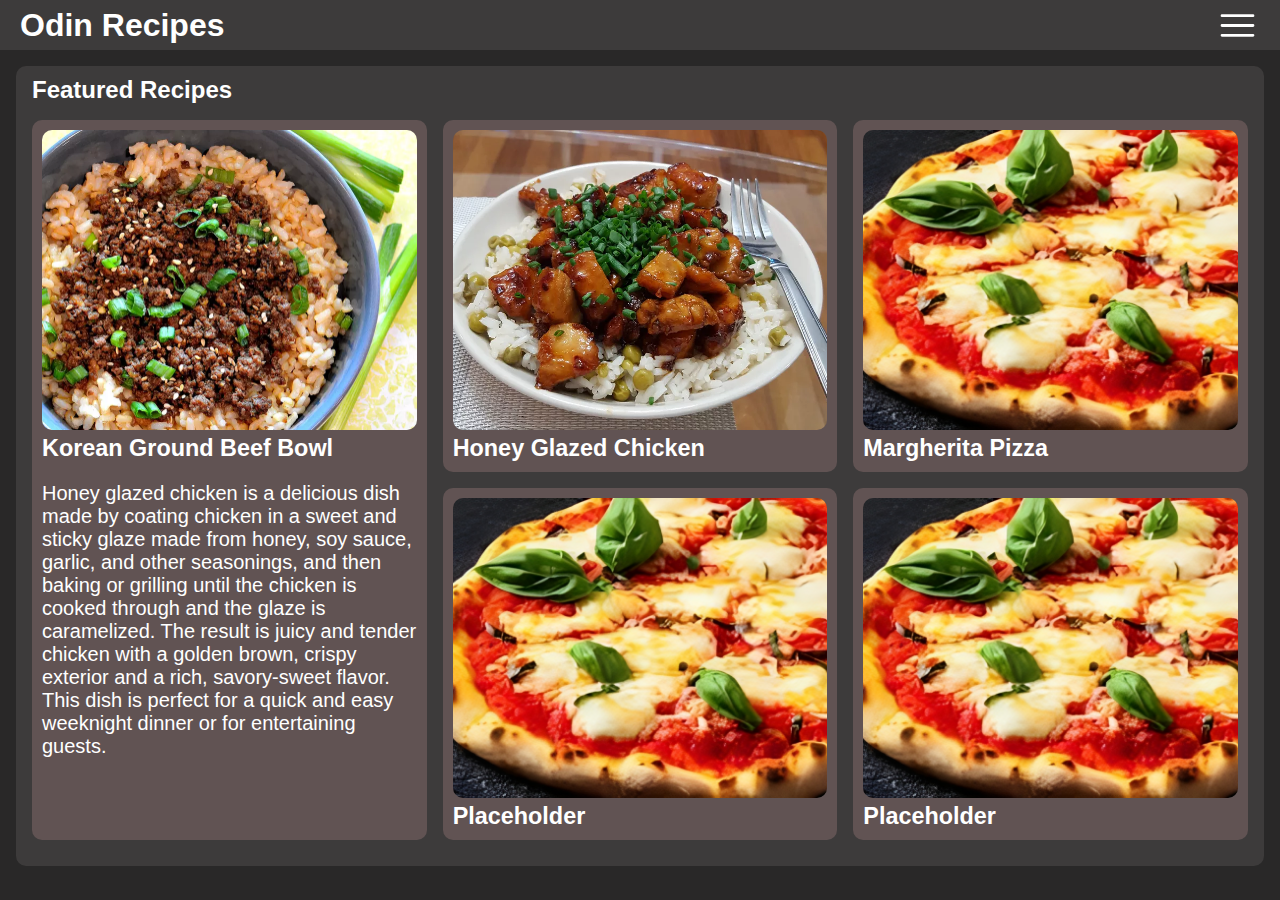
<file: index.html>
<!DOCTYPE html>
<html lang="en">
  <head>
    <meta charset="UTF-8">
    <meta name="viewport" content="width=device-width, initial-scale=1.0">
    <link rel="stylesheet" href="styles/general.css">
    <title>Odin Recipes</title>
  </head>

  <body>
    <header id="header-menu-bar" aria-label="Header Menu Bar">
      <a href="#"><h1>Odin Recipes</h1></a>
      <button type="button" id="toggle-menu" aria-label="Toggle Menu Navigation"><img id="hamburger-menu" src="./icons/hamburger-menu.svg" alt="Hamburger Menu"></button>
    </header>

    <main>
      <article>
        <section id="featured-recipes-section" aria-label="Featured Recipes Section">
          <h2>Featured Recipes</h2>
          <ul id="featured-recipes-list" aria-label="Featured Recipes List">
            <li class="featured-recipe">
              <a href="recipes/korean-ground-beef-bowl.html">
                <img src="images/korean-ground-beef-bowl/korean-ground-beef-final-product.webp" alt="Korean Ground Beef Bowl" class="featured-recipe-img">
                <h3>Korean Ground Beef Bowl</h3>
                <p>Honey glazed chicken is a delicious dish made by coating chicken in a sweet and sticky glaze made from honey, soy sauce,
                  garlic, and other seasonings, and then baking or grilling until the chicken is cooked through and the glaze is
                  caramelized. The result is juicy and tender chicken with a golden brown, crispy exterior and a rich, savory-sweet
                  flavor. This dish is perfect for a quick and easy weeknight dinner or for entertaining guests.</p>
              </a>
            </li>

            <li class="featured-recipe">
              <a href="recipes/honey-glazed-chicken.html">
                <img src="images/honey-glazed-chicken/honey-glazed-chicken-final-product.webp" alt="Honey Glazed Chicken" class="featured-recipe-img">
                <h3>Honey Glazed Chicken</h3>
              </a>
            </li>
            
            <li class="featured-recipe">
              <a href="recipes/margherita-pizza.html">
                <img src="images/margherita-pizza/margherita-pizza.png" alt="Margherita Pizza" class="featured-recipe-img">
                <h3>Margherita Pizza</h3>
              </a>
            </li>

            <li class="featured-recipe">
              <a href="recipes/margherita-pizza.html">
                <img src="images/margherita-pizza/margherita-pizza.png" alt="Placeholder" class="featured-recipe-img">
                <h3>Placeholder</h3>
              </a>
            </li>

            <li class="featured-recipe">
              <a href="recipes/margherita-pizza.html">
                <img src="images/margherita-pizza/margherita-pizza.png" alt="Placeholder" class="featured-recipe-img">
                <h3>Placeholder</h3>
              </a>
            </li>
          </ul>
        </section>
      </article>
    </main>
  </body>
</html>
</file>
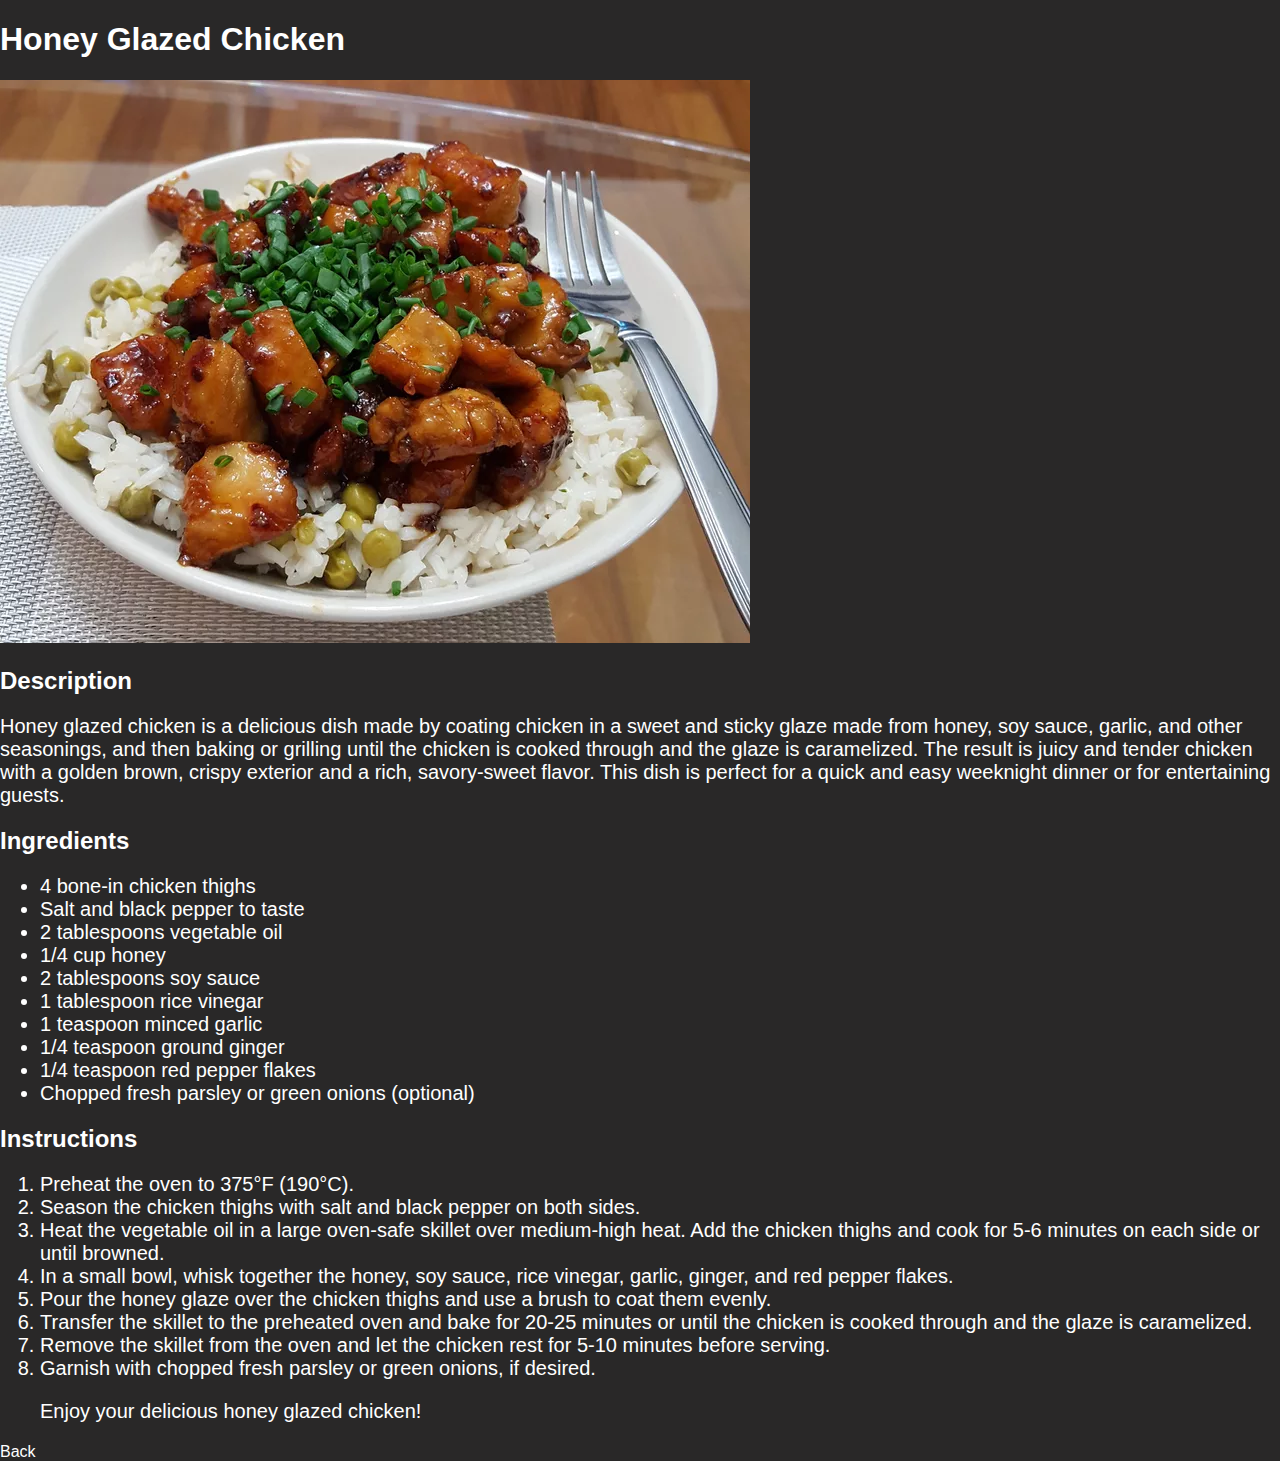
<file: recipes/honey-glazed-chicken.html>
<!DOCTYPE html>

<html lang="en">
  <head>
    <link rel="stylesheet" href="../styles/general.css">
  </head>

  <body>
    <h1>Honey Glazed Chicken</h1>
    <img src="../images/honey-glazed-chicken/honey-glazed-chicken-final-product.webp" alt="A picture of a Honey Glazed Chicken.">
    <h2>Description</h2>
    <p>Honey glazed chicken is a delicious dish made by coating chicken in a sweet and sticky glaze made from honey, soy sauce,
    garlic, and other seasonings, and then baking or grilling until the chicken is cooked through and the glaze is
    caramelized. The result is juicy and tender chicken with a golden brown, crispy exterior and a rich, savory-sweet
    flavor. This dish is perfect for a quick and easy weeknight dinner or for entertaining guests.</p>
    <h2>Ingredients</h2>
    <ul>
      <li>4 bone-in chicken thighs</li>
      <li>Salt and black pepper to taste</li>
      <li>2 tablespoons vegetable oil</li>
      <li>1/4 cup honey</li>
      <li>2 tablespoons soy sauce</li>
      <li>1 tablespoon rice vinegar</li>
      <li>1 teaspoon minced garlic</li>
      <li>1/4 teaspoon ground ginger</li>
      <li>1/4 teaspoon red pepper flakes</li>
      <li>Chopped fresh parsley or green onions (optional)</li>
    </ul>
    <h2>Instructions</h2>
    <ol>
      <li>Preheat the oven to 375°F (190°C).</li>
      <li>Season the chicken thighs with salt and black pepper on both sides.</li>
      <li>Heat the vegetable oil in a large oven-safe skillet over medium-high heat. Add the chicken thighs and cook for 5-6
      minutes on each side or until browned.</li>
      <li>In a small bowl, whisk together the honey, soy sauce, rice vinegar, garlic, ginger, and red pepper flakes.</li>
      <li>Pour the honey glaze over the chicken thighs and use a brush to coat them evenly.</li>
      <li>Transfer the skillet to the preheated oven and bake for 20-25 minutes or until the chicken is cooked through and the
      glaze is caramelized.</li>
      <li>Remove the skillet from the oven and let the chicken rest for 5-10 minutes before serving.
      </li>
      <li>Garnish with chopped fresh parsley or green onions, if desired.</li>
      <p>Enjoy your delicious honey glazed chicken!</p>
    </ol>

    <a href="../index.html">Back</a>
  </body>
</html>
</file>
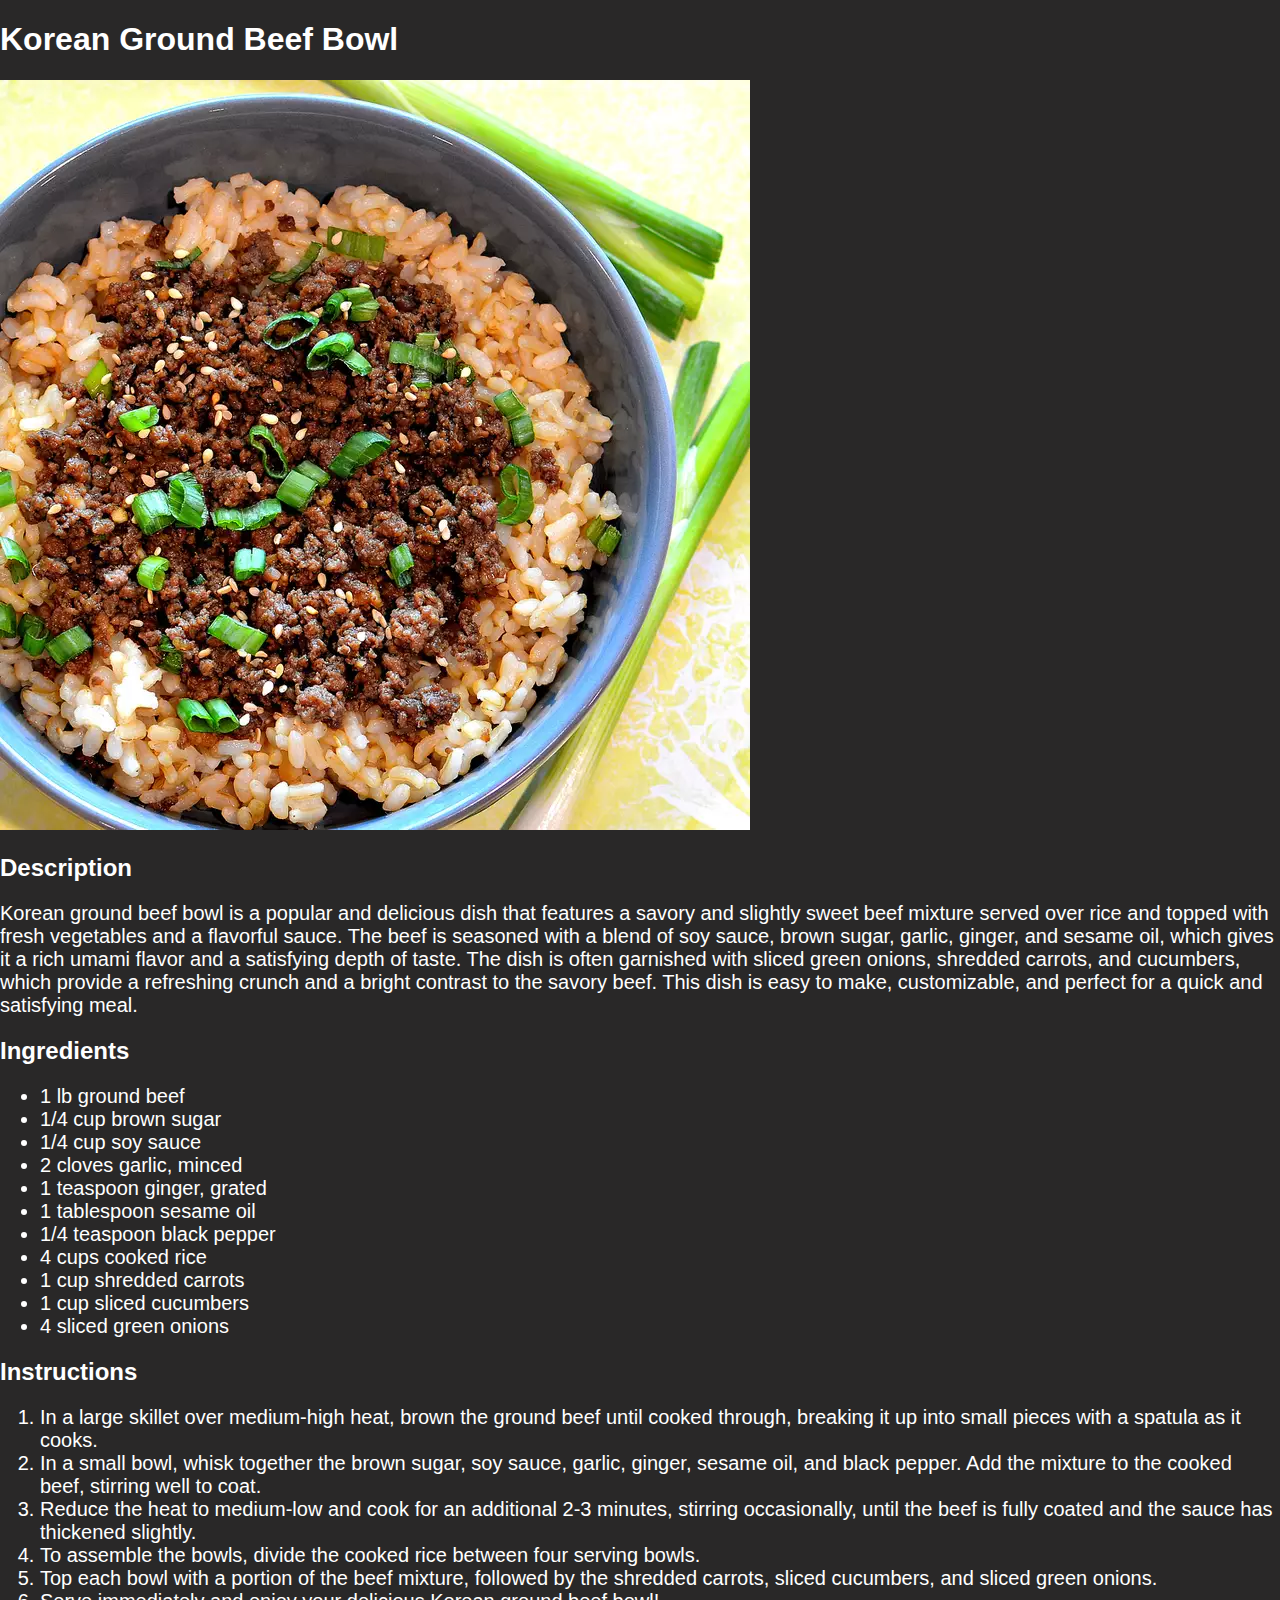
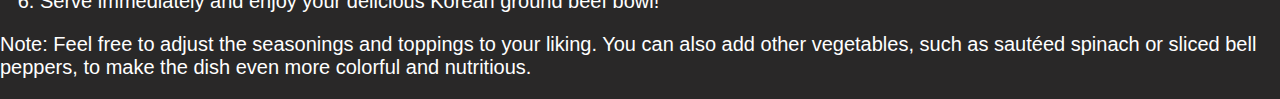
<file: recipes/korean-ground-beef-bowl.html>
<!DOCTYPE html>

<html lang="en">
  <head>
    <link rel="stylesheet" href="../styles/general.css">
  </head>

  <body>
    <h1>Korean Ground Beef Bowl</h1>
    <img src="../images/korean-ground-beef-bowl/korean-ground-beef-final-product.webp" alt="A picture a Korean Ground Beef Bowl.">
    <h2>Description</h2>
    <p>Korean ground beef bowl is a popular and delicious dish that features a savory and slightly sweet beef mixture served
    over rice and topped with fresh vegetables and a flavorful sauce. The beef is seasoned with a blend of soy sauce, brown
    sugar, garlic, ginger, and sesame oil, which gives it a rich umami flavor and a satisfying depth of taste. The dish is
    often garnished with sliced green onions, shredded carrots, and cucumbers, which provide a refreshing crunch and a
    bright contrast to the savory beef. This dish is easy to make, customizable, and perfect for a quick and satisfying
    meal.</p>
    <h2>Ingredients</h2>
    <ul>
      <li>1 lb ground beef</li>
      <li>1/4 cup brown sugar</li>
      <li>1/4 cup soy sauce</li>
      <li>2 cloves garlic, minced</li>
      <li>1 teaspoon ginger, grated</li>
      <li>1 tablespoon sesame oil</li>
      <li>1/4 teaspoon black pepper</li>
      <li>4 cups cooked rice</li>
      <li>1 cup shredded carrots</li>
      <li>1 cup sliced cucumbers</li>
      <li>4 sliced green onions</li>
    </ul>
    <h2>Instructions</h2>
    <ol>
      <li>In a large skillet over medium-high heat, brown the ground beef until cooked through, breaking it up into small pieces
      with a spatula as it cooks.</li>
      <li>In a small bowl, whisk together the brown sugar, soy sauce, garlic, ginger, sesame oil, and black pepper. Add the
      mixture to the cooked beef, stirring well to coat.</li>
      <li>Reduce the heat to medium-low and cook for an additional 2-3 minutes, stirring occasionally, until the beef is fully
      coated and the sauce has thickened slightly.
      </li>
      <li>To assemble the bowls, divide the cooked rice between four serving bowls.</li>
      <li>Top each bowl with a portion of the beef mixture, followed by the shredded carrots, sliced cucumbers, and sliced green
      onions.</li>
      <li>Serve immediately and enjoy your delicious Korean ground beef bowl!</li>
    </ol>
    <p>Note: Feel free to adjust the seasonings and toppings to your liking. You can also add other vegetables, such as sautéed
    spinach or sliced bell peppers, to make the dish even more colorful and nutritious.</p>
  </body>
</html>
</file>
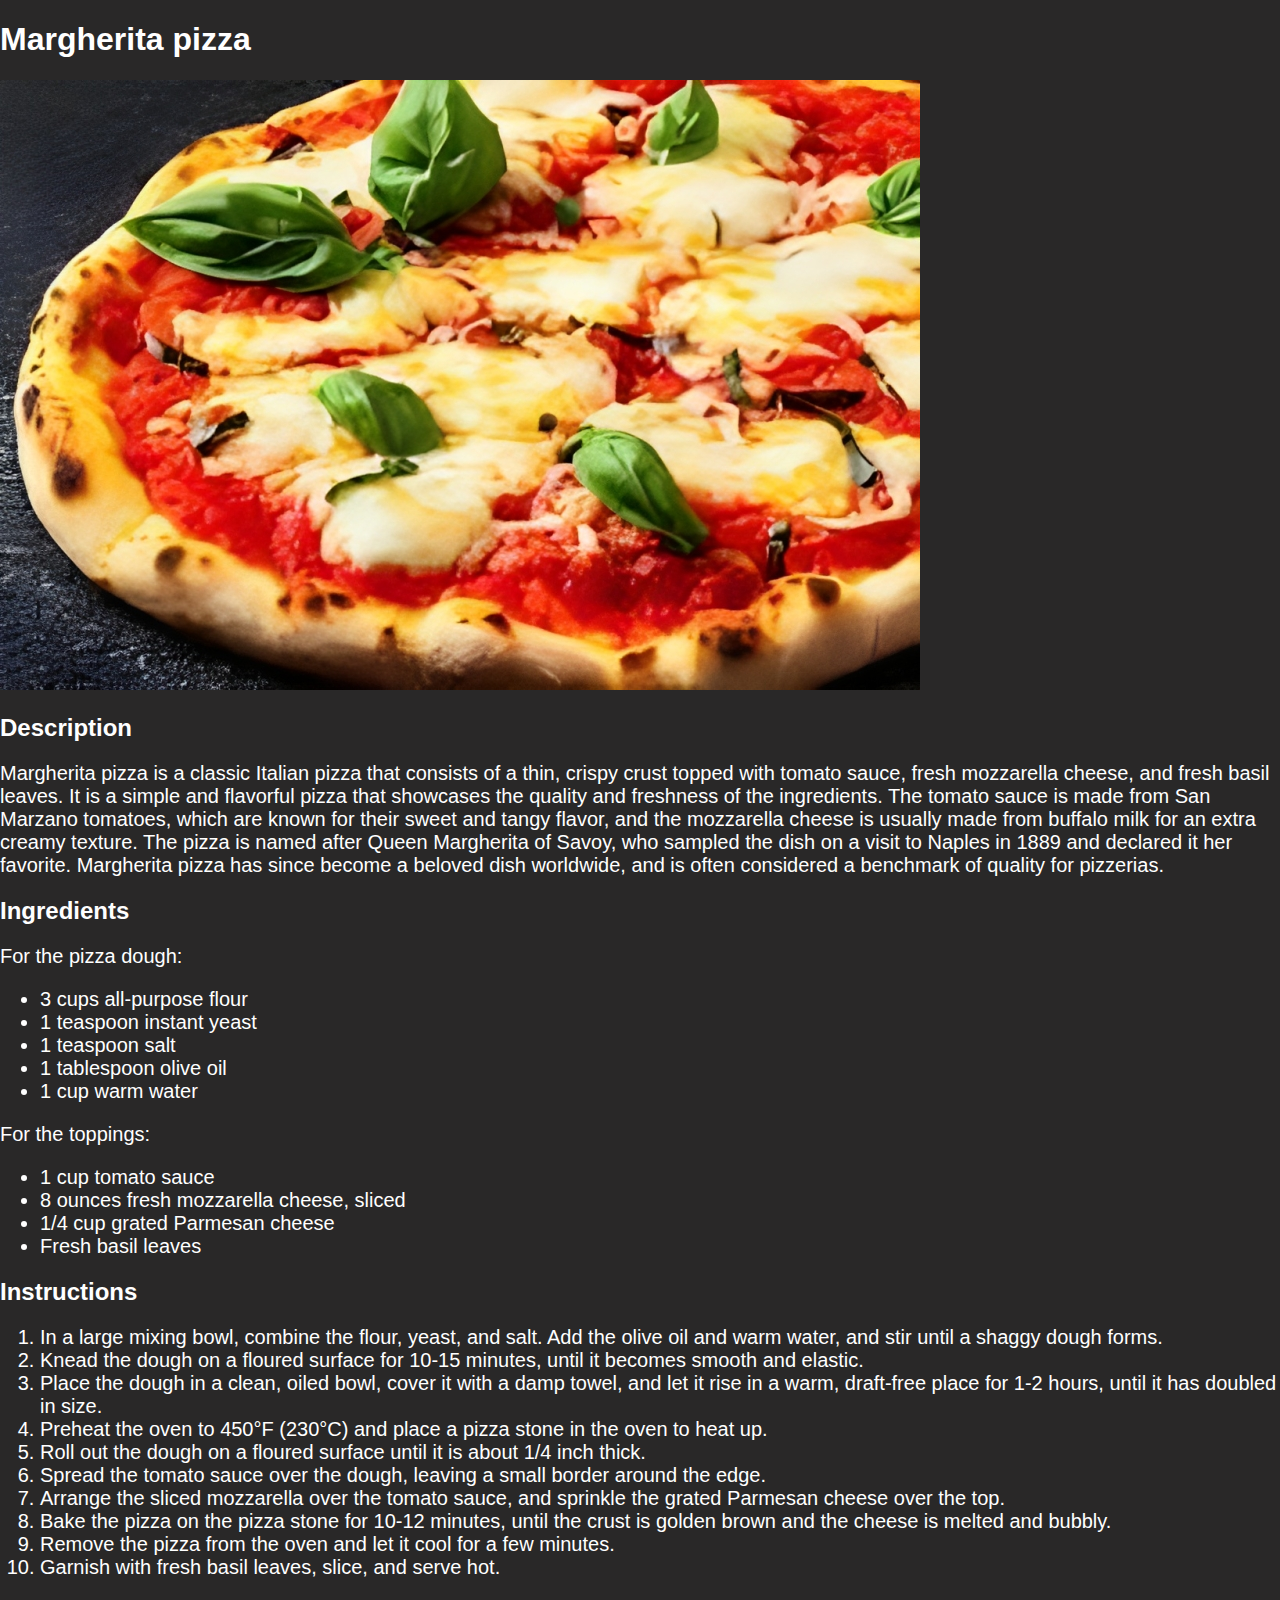
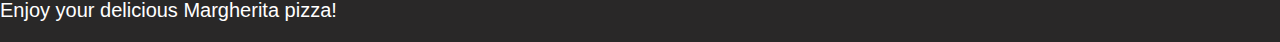
<file: recipes/margherita-pizza.html>
<!DOCTYPE html>

<html lang="en">
  <head>
    <link rel="stylesheet" href="../styles/general.css">
  </head>

  <body>
    <h1>Margherita pizza</h1>
    <img src="../images/margherita-pizza/margherita-pizza.png" alt="A Margherita pizza">
    <h2>Description</h2>
    <p>Margherita pizza is a classic Italian pizza that consists of a thin, crispy crust topped with tomato sauce, fresh
    mozzarella cheese, and fresh basil leaves. It is a simple and flavorful pizza that showcases the quality and freshness
    of the ingredients. The tomato sauce is made from San Marzano tomatoes, which are known for their sweet and tangy
    flavor, and the mozzarella cheese is usually made from buffalo milk for an extra creamy texture. The pizza is named
    after Queen Margherita of Savoy, who sampled the dish on a visit to Naples in 1889 and declared it her favorite.
    Margherita pizza has since become a beloved dish worldwide, and is often considered a benchmark of quality for
    pizzerias.</p>
    <h2>Ingredients</h2>
    <p>For the pizza dough:</p>
    <ul>
      <li>3 cups all-purpose flour</li>
      <li>1 teaspoon instant yeast</li>
      <li>1 teaspoon salt</li>
      <li>1 tablespoon olive oil</li>
      <li>1 cup warm water</li>
    </ul>
    <p>For the toppings:</p>
    <ul>
      <li>1 cup tomato sauce</li>
      <li>8 ounces fresh mozzarella cheese, sliced</li>
      <li>1/4 cup grated Parmesan cheese</li>
      <li>Fresh basil leaves</li>
    </ul>
    <h2>Instructions</h2>
    <ol>
      <li>In a large mixing bowl, combine the flour, yeast, and salt. Add the olive oil and warm water, and stir until a shaggy
      dough forms.</li>
      <li>Knead the dough on a floured surface for 10-15 minutes, until it becomes smooth and elastic.</li>
      <li>Place the dough in a clean, oiled bowl, cover it with a damp towel, and let it rise in a warm, draft-free place for 1-2
      hours, until it has doubled in size.</li>
      <li>Preheat the oven to 450°F (230°C) and place a pizza stone in the oven to heat up.</li>
      <li>Roll out the dough on a floured surface until it is about 1/4 inch thick.</li>
      <li>Spread the tomato sauce over the dough, leaving a small border around the edge.</li>
      <li>Arrange the sliced mozzarella over the tomato sauce, and sprinkle the grated Parmesan cheese over the top.</li>
      <li>Bake the pizza on the pizza stone for 10-12 minutes, until the crust is golden brown and the cheese is melted and
      bubbly.</li>
      <li>Remove the pizza from the oven and let it cool for a few minutes.</li>
      <li>Garnish with fresh basil leaves, slice, and serve hot.</li>
    </ol>
    <p>Enjoy your delicious Margherita pizza!</p>
  </body>
</html>
</file>
<file: styles/general.css>
*, *::before, *::after {
  box-sizing: border-box;
}

html {
  font-size: 16px;
}

body {
  font-family: Arial, Helvetica, sans-serif;
  color: #ffffff;
  background-color: #292828;
  margin: 0;
  padding: 0;
  max-width: 2000px;
  margin: 0 auto;
}

p, li {
  font-size: 20px;
}

a {
  color: #ffffff;
  text-decoration: none;
}

a:hover {
  opacity: .75;
}

main {
  padding: 16px;
}

/* Header Styles */
header {
  display: flex;
  justify-content: space-between;
  align-items: center;
  background-color: #3d3b3b;
  height: 50px;
  padding: 0 20px;
}

header * {
  margin: 0;
  padding: 0;
}

#toggle-menu {
  border: none;
  background-color: transparent;
  height: 45px;
  cursor: pointer;
}

#toggle-menu:hover {
  opacity: .75;
}

#hamburger-menu {
  height: 45px;
}
/*               */            

/* Featured Recipe Styles */
#featured-recipes-section {
  background-color: #3d3b3b;
  padding: 10px 16px;
  border-radius: 10px;
}

#featured-recipes-section h2 {
  margin: 0;
}

#featured-recipes-list {
  display: grid;
  grid-template-columns: repeat(3, 1fr);
  grid-template-rows: repeat(2, 1fr);
  gap: 1rem;
  list-style-type: none;
  padding: 0;
}

.featured-recipe {
  padding: 10px;
  border-radius: 10px;
  background-color: #615353;
}

.featured-recipe:first-child {
  grid-row: 1 / span 2;
}

.featured-recipe a {
  display: block;
  width: 100%;
  height: 100%;
}

.featured-recipe a h3 {
  margin: 0;
}

.featured-recipe-img {
  width: 100%;
  height: 300px;
  object-fit: cover;
  border-radius: 10px;
}
</file>
